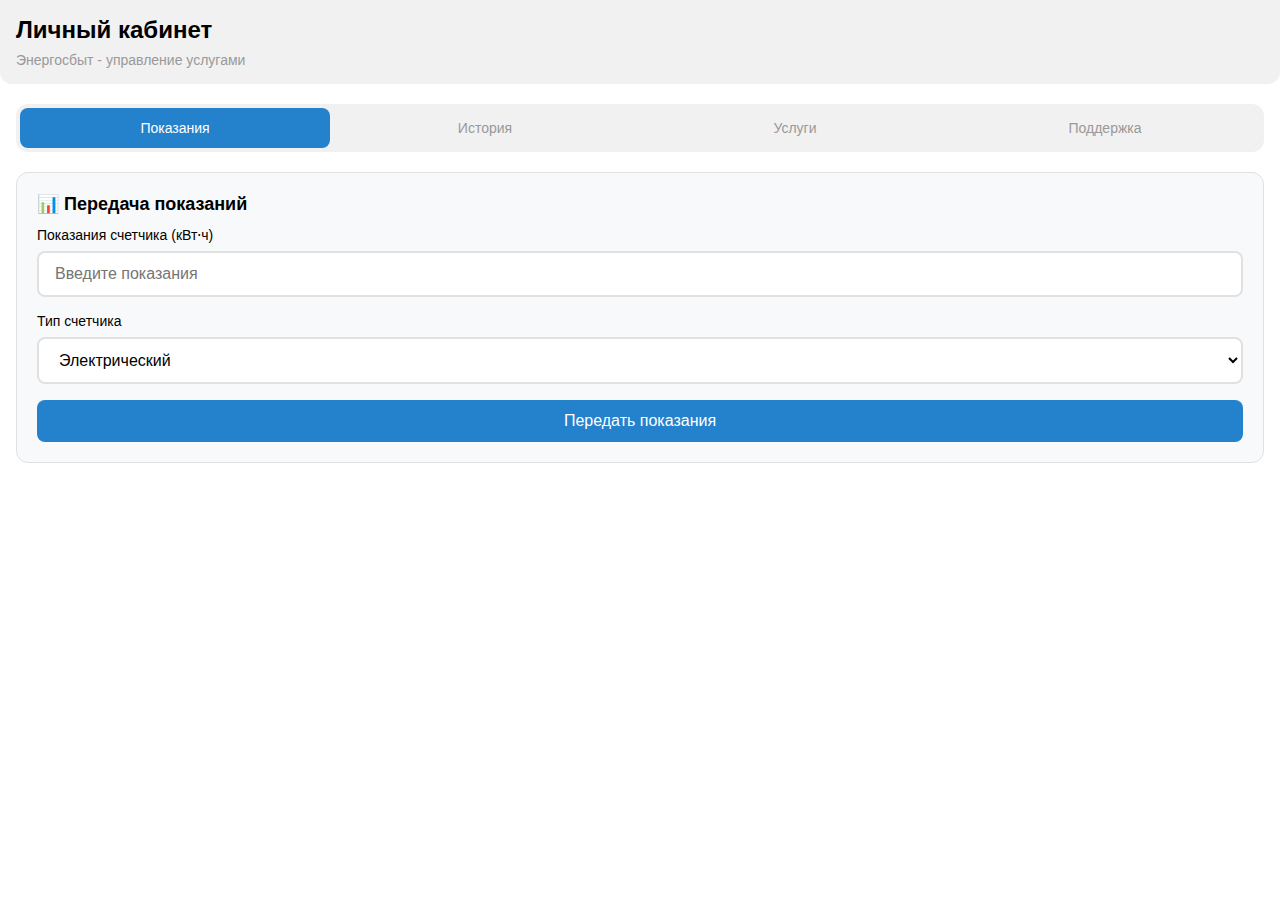
<file: miniapp_index.html>
<!DOCTYPE html>
<html lang="ru">
<head>
    <meta charset="UTF-8">
    <meta name="viewport" content="width=device-width, initial-scale=1.0">
    <title>Личный кабинет Энергосбыт</title>
    <script src="https://telegram.org/js/telegram-web-app.js"></script>
    <style>
        * {
            margin: 0;
            padding: 0;
            box-sizing: border-box;
        }

        body {
            font-family: -apple-system, BlinkMacSystemFont, 'Segoe UI', Roboto, sans-serif;
            background: var(--tg-theme-bg-color, #ffffff);
            color: var(--tg-theme-text-color, #000000);
            padding: 0;
            margin: 0;
            overflow-x: hidden;
        }

        .container {
            max-width: 100%;
            margin: 0 auto;
            padding: 16px;
        }

        .header {
            background: var(--tg-theme-secondary-bg-color, #f1f1f1);
            padding: 16px;
            margin: -16px -16px 20px -16px;
            border-radius: 0 0 12px 12px;
        }

        .header h1 {
            font-size: 24px;
            font-weight: 600;
            color: var(--tg-theme-text-color, #000000);
            margin-bottom: 8px;
        }

        .header p {
            color: var(--tg-theme-hint-color, #999999);
            font-size: 14px;
        }

        .nav-tabs {
            display: flex;
            background: var(--tg-theme-secondary-bg-color, #f1f1f1);
            border-radius: 12px;
            padding: 4px;
            margin-bottom: 20px;
            overflow-x: auto;
        }

        .nav-tab {
            flex: 1;
            padding: 12px 16px;
            text-align: center;
            background: transparent;
            border: none;
            border-radius: 8px;
            font-size: 14px;
            font-weight: 500;
            color: var(--tg-theme-hint-color, #999999);
            cursor: pointer;
            transition: all 0.2s;
            white-space: nowrap;
            min-width: 80px;
        }

        .nav-tab.active {
            background: var(--tg-theme-button-color, #2481cc);
            color: var(--tg-theme-button-text-color, #ffffff);
        }

        .tab-content {
            display: none;
        }

        .tab-content.active {
            display: block;
        }

        .card {
            background: var(--tg-theme-secondary-bg-color, #f8f9fa);
            border-radius: 12px;
            padding: 20px;
            margin-bottom: 16px;
            border: 1px solid var(--tg-theme-section-separator-color, #e1e1e1);
        }

        .card h3 {
            font-size: 18px;
            font-weight: 600;
            margin-bottom: 12px;
            color: var(--tg-theme-text-color, #000000);
        }

        .form-group {
            margin-bottom: 16px;
        }

        .form-label {
            display: block;
            font-size: 14px;
            font-weight: 500;
            color: var(--tg-theme-text-color, #000000);
            margin-bottom: 8px;
        }

        .form-input {
            width: 100%;
            padding: 12px 16px;
            border: 2px solid var(--tg-theme-section-separator-color, #e1e1e1);
            border-radius: 8px;
            font-size: 16px;
            background: var(--tg-theme-bg-color, #ffffff);
            color: var(--tg-theme-text-color, #000000);
            transition: border-color 0.2s;
        }

        .form-input:focus {
            outline: none;
            border-color: var(--tg-theme-button-color, #2481cc);
        }

        .btn {
            display: inline-block;
            padding: 12px 24px;
            background: var(--tg-theme-button-color, #2481cc);
            color: var(--tg-theme-button-text-color, #ffffff);
            border: none;
            border-radius: 8px;
            font-size: 16px;
            font-weight: 500;
            cursor: pointer;
            transition: all 0.2s;
            text-decoration: none;
            text-align: center;
            width: 100%;
        }

        .btn:hover {
            opacity: 0.9;
        }

        .btn:active {
            transform: scale(0.98);
        }

        .btn-secondary {
            background: var(--tg-theme-secondary-bg-color, #f1f1f1);
            color: var(--tg-theme-text-color, #000000);
        }

        .reading-history {
            max-height: 300px;
            overflow-y: auto;
        }

        .reading-item {
            display: flex;
            justify-content: space-between;
            align-items: center;
            padding: 12px 0;
            border-bottom: 1px solid var(--tg-theme-section-separator-color, #e1e1e1);
        }

        .reading-item:last-child {
            border-bottom: none;
        }

        .reading-value {
            font-size: 18px;
            font-weight: 600;
            color: var(--tg-theme-text-color, #000000);
        }

        .reading-date {
            font-size: 14px;
            color: var(--tg-theme-hint-color, #999999);
        }

        .service-grid {
            display: grid;
            grid-template-columns: repeat(auto-fit, minmax(150px, 1fr));
            gap: 12px;
            margin-top: 16px;
        }

        .service-card {
            background: var(--tg-theme-secondary-bg-color, #f8f9fa);
            border: 2px solid var(--tg-theme-section-separator-color, #e1e1e1);
            border-radius: 12px;
            padding: 16px;
            text-align: center;
            cursor: pointer;
            transition: all 0.2s;
        }

        .service-card:hover {
            border-color: var(--tg-theme-button-color, #2481cc);
        }

        .service-icon {
            font-size: 32px;
            margin-bottom: 8px;
        }

        .service-title {
            font-size: 14px;
            font-weight: 500;
            color: var(--tg-theme-text-color, #000000);
        }

        .contact-item {
            display: flex;
            align-items: center;
            padding: 12px 0;
            border-bottom: 1px solid var(--tg-theme-section-separator-color, #e1e1e1);
        }

        .contact-item:last-child {
            border-bottom: none;
        }

        .contact-icon {
            font-size: 20px;
            margin-right: 12px;
            width: 32px;
            text-align: center;
        }

        .contact-info h4 {
            font-size: 16px;
            font-weight: 500;
            margin-bottom: 4px;
        }

        .contact-info p {
            font-size: 14px;
            color: var(--tg-theme-hint-color, #999999);
        }

        .notification {
            position: fixed;
            top: 20px;
            left: 50%;
            transform: translateX(-50%);
            background: var(--tg-theme-button-color, #2481cc);
            color: var(--tg-theme-button-text-color, #ffffff);
            padding: 12px 20px;
            border-radius: 8px;
            font-size: 14px;
            z-index: 1000;
            opacity: 0;
            transition: opacity 0.3s;
        }

        .notification.show {
            opacity: 1;
        }

        .notification.error {
            background: #ff4757;
        }

        .loading {
            text-align: center;
            padding: 20px;
            color: var(--tg-theme-hint-color, #999999);
        }

        @media (max-width: 480px) {
            .container {
                padding: 12px;
            }
            
            .nav-tab {
                font-size: 12px;
                padding: 8px 12px;
            }
        }
    </style>
</head>
<body>
    <div class="container">
        <div class="header">
            <h1>Личный кабинет</h1>
            <p>Энергосбыт - управление услугами</p>
        </div>

        <div class="nav-tabs">
            <button class="nav-tab active" data-tab="readings">Показания</button>
            <button class="nav-tab" data-tab="history">История</button>
            <button class="nav-tab" data-tab="services">Услуги</button>
            <button class="nav-tab" data-tab="support">Поддержка</button>
        </div>

        <!-- Tab: Показания -->
        <div class="tab-content active" id="readings">
            <div class="card">
                <h3>📊 Передача показаний</h3>
                <form id="readingForm">
                    <div class="form-group">
                        <label class="form-label" for="meterValue">Показания счетчика (кВт⋅ч)</label>
                        <input type="number" id="meterValue" class="form-input" placeholder="Введите показания" min="0" required>
                    </div>
                    <div class="form-group">
                        <label class="form-label" for="meterType">Тип счетчика</label>
                        <select id="meterType" class="form-input">
                            <option value="electric">Электрический</option>
                            <option value="gas">Газовый</option>
                            <option value="water">Водяной</option>
                        </select>
                    </div>
                    <button type="submit" class="btn">Передать показания</button>
                </form>
            </div>
        </div>

        <!-- Tab: История -->
        <div class="tab-content" id="history">
            <div class="card">
                <h3>📈 История показаний</h3>
                <div class="reading-history" id="readingHistory">
                    <div class="loading">Загрузка истории...</div>
                </div>
            </div>
        </div>

        <!-- Tab: Услуги -->
        <div class="tab-content" id="services">
            <div class="card">
                <h3>🔧 Заказ услуг</h3>
                <div class="service-grid">
                    <div class="service-card" onclick="orderService('meter_replacement')">
                        <div class="service-icon">🔧</div>
                        <div class="service-title">Замена счетчика</div>
                    </div>
                    <div class="service-card" onclick="orderService('meter_check')">
                        <div class="service-icon">🔍</div>
                        <div class="service-title">Поверка счетчика</div>
                    </div>
                    <div class="service-card" onclick="orderService('consultation')">
                        <div class="service-icon">💬</div>
                        <div class="service-title">Консультация</div>
                    </div>
                    <div class="service-card" onclick="orderService('repair')">
                        <div class="service-icon">⚡</div>
                        <div class="service-title">Аварийный вызов</div>
                    </div>
                </div>
            </div>
        </div>

        <!-- Tab: Поддержка -->
        <div class="tab-content" id="support">
            <div class="card">
                <h3>📞 Контакты поддержки</h3>
                <div class="contact-item">
                    <div class="contact-icon">📞</div>
                    <div class="contact-info">
                        <h4>Горячая линия</h4>
                        <p>8-800-xxx-xx-xx (бесплатно)</p>
                    </div>
                </div>
                <div class="contact-item">
                    <div class="contact-icon">⚡</div>
                    <div class="contact-info">
                        <h4>Аварийная служба</h4>
                        <p>8-xxx-xxx-xx-xx (круглосуточно)</p>
                    </div>
                </div>
                <div class="contact-item">
                    <div class="contact-icon">📧</div>
                    <div class="contact-info">
                        <h4>Email поддержка</h4>
                        <p>support@energosbyt.ru</p>
                    </div>
                </div>
                <div class="contact-item">
                    <div class="contact-icon">💬</div>
                    <div class="contact-info">
                        <h4>Онлайн чат</h4>
                        <p>Доступен на сайте energosbyt.ru</p>
                    </div>
                </div>
                <button class="btn btn-secondary" onclick="openChat()">Открыть чат поддержки</button>
            </div>
        </div>
    </div>

    <div class="notification" id="notification"></div>

    <script>
        // Инициализация Telegram WebApp
        let tg = window.Telegram.WebApp;
        let userId = null;

        function initTelegramApp() {
            tg.ready();
            tg.expand();
            
            // Получение данных пользователя
            const user = tg.initDataUnsafe?.user;
            if (user) {
                userId = user.id;
                console.log('User ID:', userId);
            }
            
            // Настройка темы
            document.documentElement.style.setProperty('--tg-theme-bg-color', tg.themeParams.bg_color || '#ffffff');
            document.documentElement.style.setProperty('--tg-theme-text-color', tg.themeParams.text_color || '#000000');
            document.documentElement.style.setProperty('--tg-theme-hint-color', tg.themeParams.hint_color || '#999999');
            document.documentElement.style.setProperty('--tg-theme-button-color', tg.themeParams.button_color || '#2481cc');
            document.documentElement.style.setProperty('--tg-theme-button-text-color', tg.themeParams.button_text_color || '#ffffff');
            document.documentElement.style.setProperty('--tg-theme-secondary-bg-color', tg.themeParams.secondary_bg_color || '#f1f1f1');
        }

        // Навигация по вкладкам
        function setupNavigation() {
            const tabs = document.querySelectorAll('.nav-tab');
            const contents = document.querySelectorAll('.tab-content');

            tabs.forEach(tab => {
                tab.addEventListener('click', () => {
                    const targetTab = tab.dataset.tab;
                    
                    // Удаляем активный класс со всех вкладок
                    tabs.forEach(t => t.classList.remove('active'));
                    contents.forEach(c => c.classList.remove('active'));
                    
                    // Добавляем активный класс к выбранной вкладке
                    tab.classList.add('active');
                    document.getElementById(targetTab).classList.add('active');
                    
                    // Haptic feedback
                    if (tg.HapticFeedback) {
                        tg.HapticFeedback.impactOccurred('light');
                    }
                    
                    // Загружаем данные для истории при переходе на вкладку
                    if (targetTab === 'history') {
                        loadReadingsHistory();
                    }
                });
            });
        }

        // Загрузка истории показаний
        async function loadReadingsHistory() {
            if (!userId) {
                document.getElementById('readingHistory').innerHTML = '<div class="loading">Не удалось определить пользователя</div>';
                return;
            }

            try {
                const response = await fetch(`/api/readings/${userId}`);
                const readings = await response.json();
                
                displayReadingsHistory(readings);
            } catch (error) {
                console.error('Ошибка загрузки истории:', error);
                document.getElementById('readingHistory').innerHTML = '<div class="loading">Ошибка загрузки данных</div>';
            }
        }

        // Отображение истории показаний
        function displayReadingsHistory(readings) {
            const historyContainer = document.getElementById('readingHistory');
            
            if (!readings || readings.length === 0) {
                historyContainer.innerHTML = '<div class="loading">История показаний пуста</div>';
                return;
            }

            let html = '';
            readings.forEach(reading => {
                const date = new Date(reading.date).toLocaleDateString('ru-RU', {
                    day: '2-digit',
                    month: '2-digit',
                    year: 'numeric',
                    hour: '2-digit',
                    minute: '2-digit'
                });
                
                html += `
                    <div class="reading-item">
                        <div>
                            <div class="reading-value">${reading.value} кВт⋅ч</div>
                            <div class="reading-date">${date}</div>
                        </div>
                        <div style="text-align: right;">
                            <div style="font-size: 12px; color: var(--tg-theme-hint-color);">${reading.method}</div>
                            <div style="font-size: 12px; color: ${reading.status === 'submitted' ? '#2ecc71' : '#f39c12'};">${reading.status}</div>
                        </div>
                    </div>
                `;
            });
            
            historyContainer.innerHTML = html;
        }

        // Отправка показаний
        async function submitReading(value, meterType) {
            if (!userId) {
                showNotification('Ошибка: не удалось определить пользователя', 'error');
                return;
            }

            try {
                const response = await fetch('/api/readings', {
                    method: 'POST',
                    headers: {
                        'Content-Type': 'application/json',
                    },
                    body: JSON.stringify({
                        telegram_id: userId,
                        reading_value: parseInt(value),
                        meter_type: meterType
                    })
                });

                const result = await response.json();
                
                if (response.ok) {
                    showNotification('Показания успешно переданы!');
                    document.getElementById('readingForm').reset();
                    
                    // Haptic feedback
                    if (tg.HapticFeedback) {
                        tg.HapticFeedback.notificationOccurred('success');
                    }
                } else {
                    showNotification('Ошибка отправки показаний', 'error');
                }
            } catch (error) {
                console.error('Ошибка отправки показаний:', error);
                showNotification('Ошибка отправки показаний', 'error');
            }
        }

        // Показ уведомлений
        function showNotification(message, type = 'success') {
            const notification = document.getElementById('notification');
            notification.textContent = message;
            notification.className = `notification ${type}`;
            notification.classList.add('show');
            
            setTimeout(() => {
                notification.classList.remove('show');
            }, 3000);
        }

        // Заказ услуг
        async function orderService(serviceType) {
            if (!userId) {
                showNotification('Ошибка: не удалось определить пользователя', 'error');
                return;
            }

            const serviceNames = {
                'meter_replacement': 'замену счетчика',
                'meter_check': 'поверку счетчика',
                'consultation': 'консультацию',
                'repair': 'аварийный вызов'
            };

            try {
                const response = await fetch('/api/service-requests', {
                    method: 'POST',
                    headers: {
                        'Content-Type': 'application/json',
                    },
                    body: JSON.stringify({
                        telegram_id: userId,
                        service_type: serviceType,
                        description: `Заявка на ${serviceNames[serviceType]}`
                    })
                });

                const result = await response.json();
                
                if (response.ok) {
                    showNotification(`Заявка на ${serviceNames[serviceType]} принята!`);
                    
                    // Haptic feedback
                    if (tg.HapticFeedback) {
                        tg.HapticFeedback.notificationOccurred('success');
                    }
                } else {
                    showNotification('Ошибка создания заявки', 'error');
                }
            } catch (error) {
                console.error('Ошибка создания заявки:', error);
                showNotification('Ошибка создания заявки', 'error');
            }
        }

        // Открытие чата поддержки
        function openChat() {
            if (tg.openTelegramLink) {
                tg.openTelegramLink('https://t.me/your_support_bot');
            } else {
                showNotification('Откройте @your_support_bot в Telegram');
            }
        }

        // Инициализация приложения
        document.addEventListener('DOMContentLoaded', function() {
            initTelegramApp();
            setupNavigation();
            
            // Обработчик формы показаний
            document.getElementById('readingForm').addEventListener('submit', function(e) {
                e.preventDefault();
                
                const value = document.getElementById('meterValue').value;
                const meterType = document.getElementById('meterType').value;
                
                if (!value || value <= 0) {
                    showNotification('Введите корректные показания', 'error');
                    return;
                }
                
                submitReading(value, meterType);
            });
        });
    </script>
</body>
</html>
</file>
